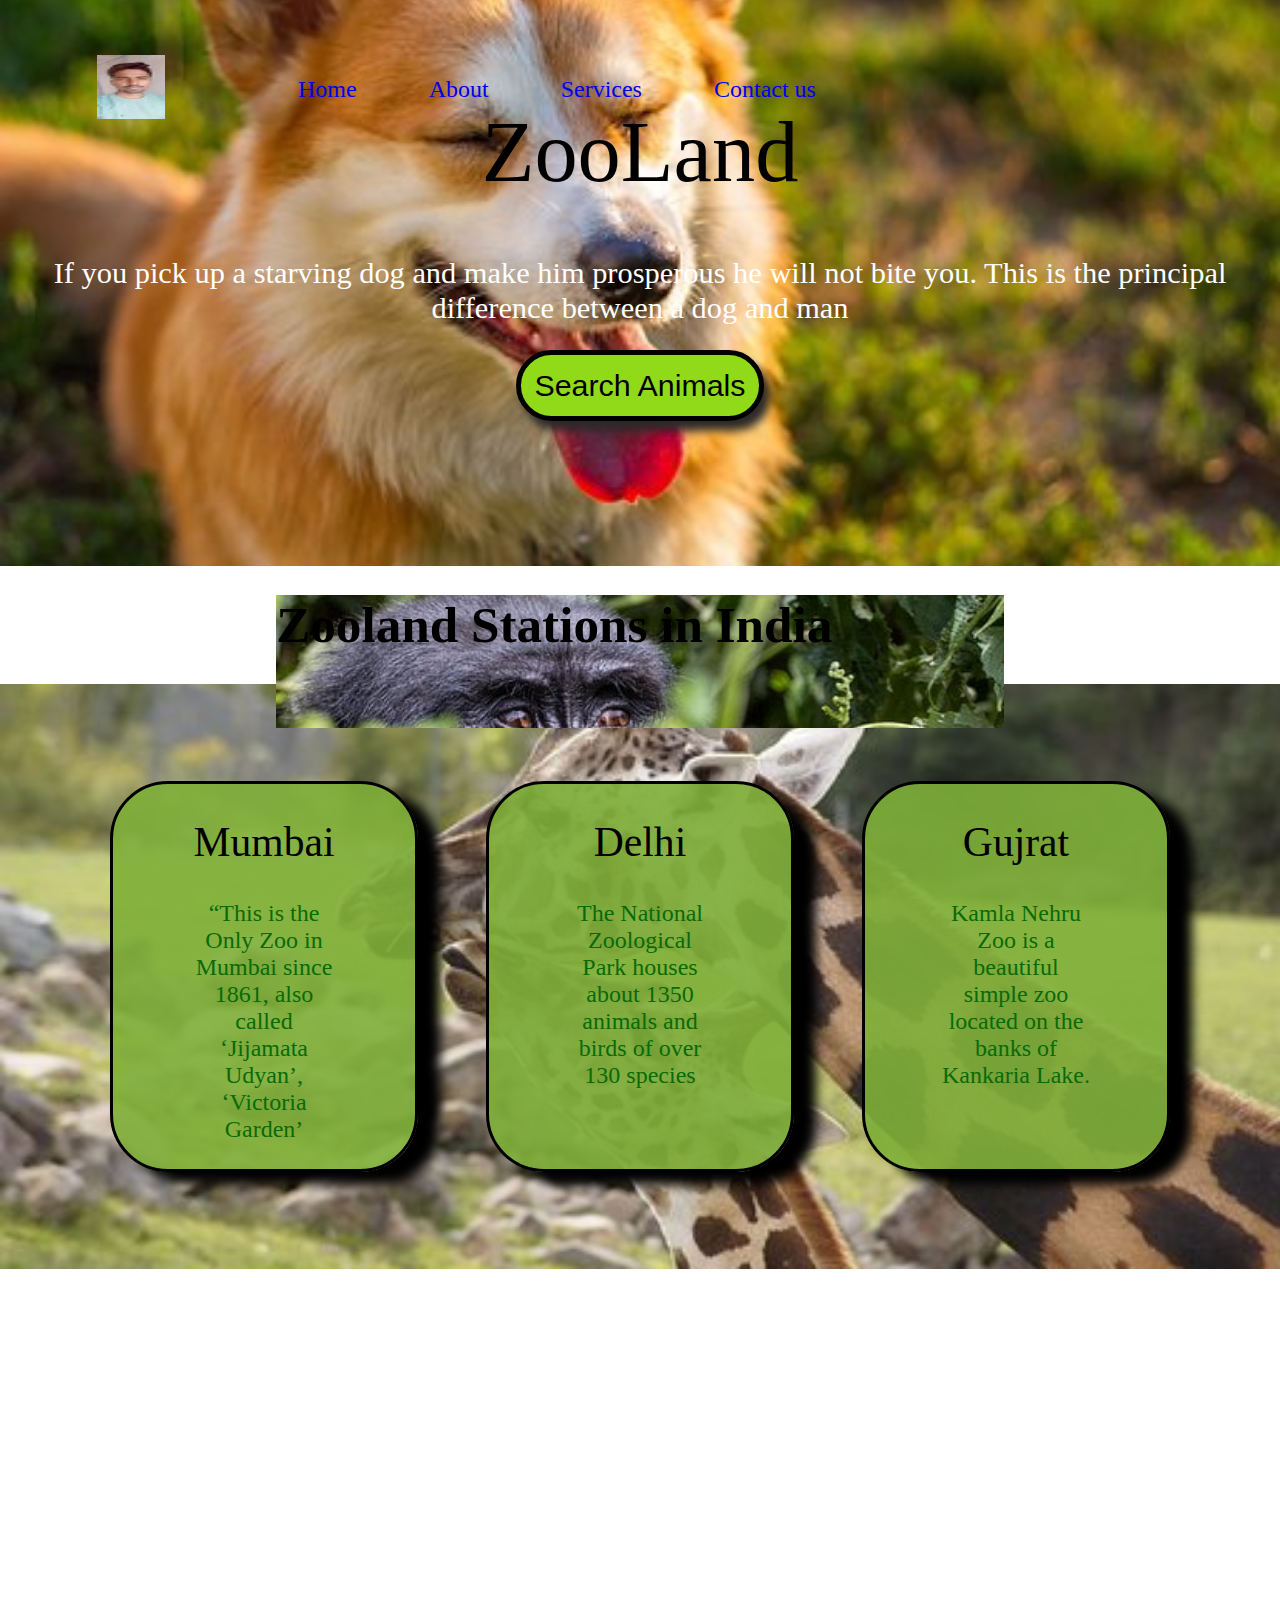
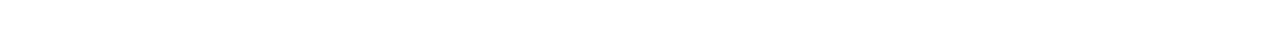
<file: img/index.html>
<!DOCTYPE html>
<html lang="en">
<head>
    <meta charset="UTF-8">
    <meta http-equiv="X-UA-Compatible" content="IE=edge">
    <meta name="viewport" content="width=device-width, initial-scale=1.0">
    <title>best animals servising branch in india | ZooLand.com</title>
    <link rel="stylesheet"  href="css/style.css">
    
</head>

<body>
    <nav id="navbar">
        <div id="logo">
            <img src="shaurya.png"  alt="ZooLand.com">
        </div>
        <ul>
            <li class="item"><a href="#">Home</a></li>
            <li class="item"><a href="#">About</a></li>
            <li class="item"><a href="#">Services</a></li>
            <li class="item"><a href="#">Contact us</a></li>
            </ul>
    </nav>
    <section id="home">
        <h  class="h-primary">ZooLand</h>
        <p>If you pick up a starving dog and make him prosperous he will not bite you. This is the principal difference between a dog and man</p>
        <button class="btn" id="name">Search Animals</button>
    </section>
    <section class="services" id="king">
       
        <div class="bark" id="last1">
             <h>Mumbai</h>
             <p>“This is the Only Zoo in Mumbai since 1861, also called ‘Jijamata Udyan’, ‘Victoria Garden’</p>
        </div>
        <div class="bark" id="last2">
            <h>Delhi</h>
            <p>The National Zoological Park houses about 1350 animals and birds of over 130 species</p>
        </div>
        <div class="bark" id="last3">
            <h>Gujrat</h>
            <p> Kamla Nehru Zoo is a beautiful simple zoo located on the banks of Kankaria Lake.</p>
        </div>
    </section>
    <section class="pair" id="home1">
        <h1>Zooland Stations in India</h1>
    </section>

</body>
</html>
</file>
<file: img/css/style.css>
/* css reset*/
*{
    margin: 0;
    padding: 0;
}
 
:root{
   --navbar-hight: 59px;
}

#navbar{
    display: flex;
    align-items: center;
}
/*logo */
#logo{
    margin: 21px 40px;
    border-radius: 2px;
    border-color: black;
}
#logo img{
    margin: 34px 57px;
    height: 64px;
    width: 68px;
}

/* navigation bar styel*/
#navbar{
    position:relative;
}
#navbar ul{
    display: flex;
    color:white;
    font-family: 'Ballo Bhai',cursive;
}
#navbar::before{
     content:"";
     background-color:rgba(12, 4, 4, 0.233);
     position: absolute;
     height: 49%;
     width: 100%; 
     z-index:-1;
     opasity: 0.4em;
}
 #navbar ul li{
     list-style:none;
     font-size:1.5rem;
 }

 #navbar ul li a{
    display: block;
    padding: 19px 36px;
    border-radius: 20px;
    text-decoration: none;
}
#navbar ul li  a:hover{
      color:aqua;
      background-color: white;
}
#home{
    display: flex;
    flex-direction: column;
    padding:2px 30px;
    height: 133px;
    justify-content: center;
    align-items: center;

}
#home::before{
    content:"";
    background:url('../dog.jpg')no-repeat center center/cover;
    position: absolute;
    height: 71%;
    width: 100%; 
    z-index: -1;
    opasity: 0.4em;
}
.h-primary{
    font-size: 5.4rem;
    padding: 32px;
}
#home p{
    text-align: center;
    color:white;
    font-size:1.9rem;
    padding:22px ;
}
.btn{
    border-radius: 515px;
    background-color: rgb(144, 218, 25);
    border: 5px solid black;
    margin:2px;
    padding:13px;
    font-size: 1.9rem;
    box-shadow: 7px 10px 10px rgb(44, 41, 41);
    cursor: pointer;
}
#name:hover{
    background-color: aqua;
}
.services{
    display:flex;
    flex-direction: row;
    height: 600px;
    padding:361px 76px;
    justify-content: center;
    align-items: center;
    text-align: center;


}
#king h{
    padding:34px ;
    text-align: center;
    font-size: 2.6rem;
    color:black;
    
}
#king p{
    padding:34px;
    font-size: 1.5rem;
    color:rgb(8, 107, 8);
}
#king::before{
    content:"";
    background:url('../jiraf.jpg')no-repeat center center/cover;
    position: absolute;
    height: 65%;
    width: 100%; 
    z-index: -1;
    opasity: 0.4em;
}  
.bark{
    background-color: #7eaf38e6;
    border-radius: 58px;
    border:solid black;
    height: 317px;
    width:460px;
    padding:34px 43px;
    margin: 34px;
    justify-content: center;
    text-align: center;
    font-size: 1.3rem;
    box-shadow: 22px 13px 12px black;
}
#last1:hover{
    background-color: rgb(187, 255, 0);
    cursor: pointer;
}
#last2:hover{
    background-color: rgb(187, 255, 0);
    cursor: pointer;
}
#last3:hover{
    background-color:  rgb(187, 255, 0);
    cursor: pointer;
}
#home1{
    display: flex;
    flex-direction: column;
    padding:2px 30px;
    height: 133px;
    justify-content: center;
    align-items: center;
    margin: -1044px;
}
#home1 h1{
    font-size: 3.2rem;
    background:url('../gorila.jpg')no-repeat center center/cover;
    height: 100%;
    width: 22%; 
    color:black;
}
</file>
